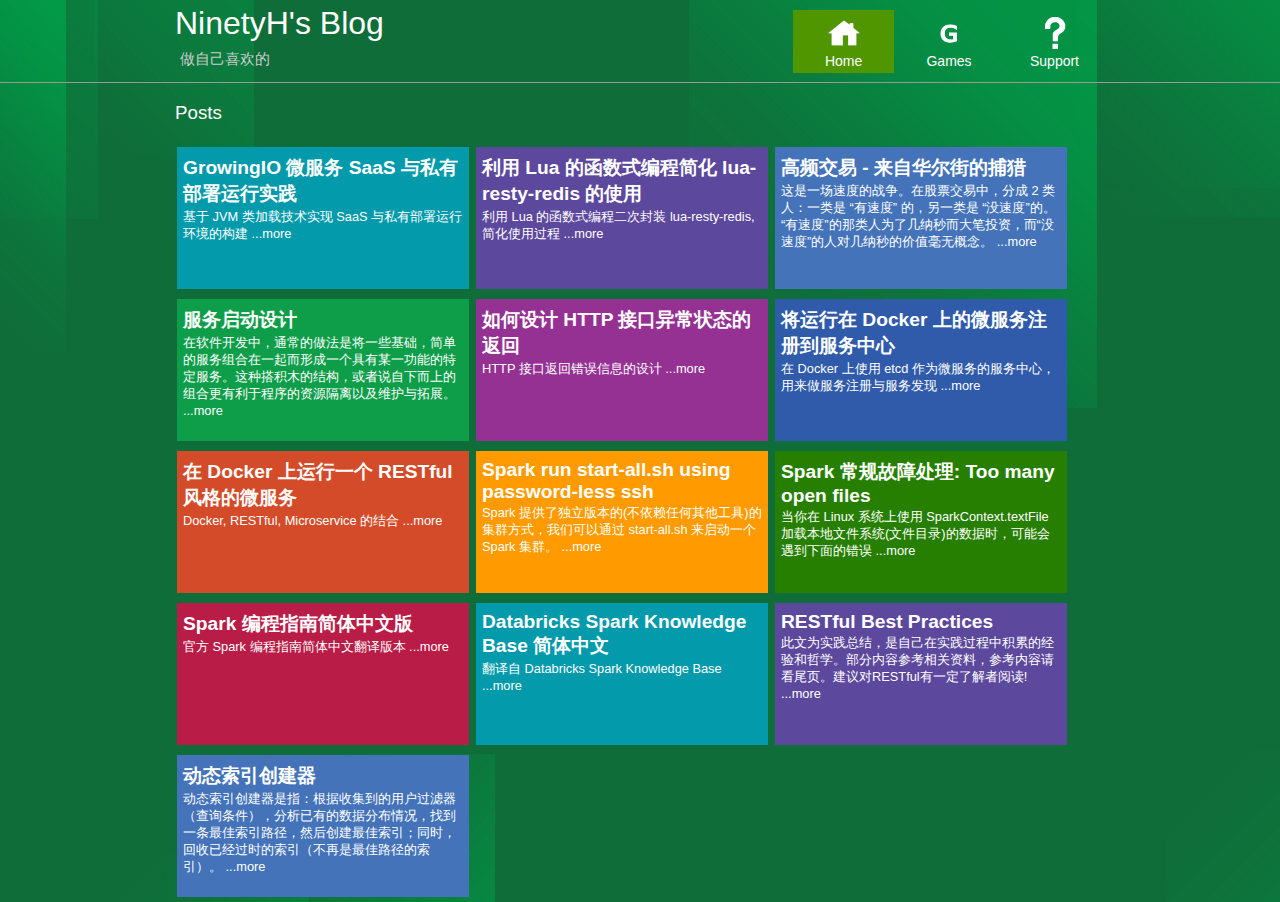
<file: index.html>
<!DOCTYPE html>
<html>

<head>
    <meta charset='utf-8'/>
    <meta http-equiv="X-UA-Compatible" content="chrome=1"/>
    <meta name="description" content="NientyH's Blog"/>
    <link rel="stylesheet" type="text/css" media="screen" href="stylesheets/stylesheet2.css">

    <title>[NinetyH's Blog]</title>
    <script type='text/javascript'>
      var _vds = _vds || [];
      window._vds = _vds;
      (function(){
        _vds.push(['setAccountId', '845f2bcc13982bdc']);
        (function() {
          var vds = document.createElement('script');
          vds.type='text/javascript';
          vds.async = true;
          vds.src = ('https:' == document.location.protocol ? 'https://' : 'http://') + 'dn-growing.qbox.me/vds.js';
          var s = document.getElementsByTagName('script')[0];
          s.parentNode.insertBefore(vds, s);
        })();
      })();
    </script>
</head>

<body>

<!-- HEADER -->
<header>
    <div id="header_wrapper">
        <div id="header_center">
            <div id="header_title">
                <h1>
                    <a href="index.html">NinetyH's Blog</a>
                </h1>

                <h2>
                    做自己喜欢的
                </h2>
            </div>
            <nav>
                <a class="nav_item_active" href="#!" onclick="easeIn(this)">
                    <img src="images/home.png">
                    Home
                </a>
                <a class="nav_item" href="games.html" onclick="easeIn(this)">
                    <img src="images/g.png">
                    Games
                </a>
                <a class="nav_item" href="support.html" onclick="easeIn(this)">
                    <img src="images/questionmark.png">
                    Support
                </a>
            </nav>
        </div>
    </div>
</header>
<!-- MAIN CONTENT -->
<div id="main_content">
    <h3>Posts</h3>
</div>
<!-- FOOTER  -->

</body>
<script src="javascripts/posts.js"></script>
<script type="text/javascript">
    onload = init;
    function init() {
        var container = document.querySelector("#main_content");
        for (var i in posts) {
            var surface = document.createElement("div");
            surface.className = "surface surface_bg_" + (i % 10);
            var title = document.createElement("div");
            title.className = "title";
            title.innerHTML = posts[i].title;
            var desc = document.createElement("div");
            desc.className = "desc";
            desc.innerHTML = posts[i].desc + " ...more";
            surface.appendChild(title);
            surface.appendChild(desc);
            surface.link = posts[i].link;
            surface.onclick = openLink;
            container.appendChild(surface);
        }
    }
    function easeIn(element) {
        var active = document.querySelector("a.nav_item_active");
        if (active === element) {
            return;
        }
        active.className = active.className.replace("nav_item_active", "nav_item");
        element.className = element.className.replace("nav_item", "nav_item_active");
    }
    function openLink() {
        window.location = event.currentTarget.link;
    }
</script>
</html>
</file>
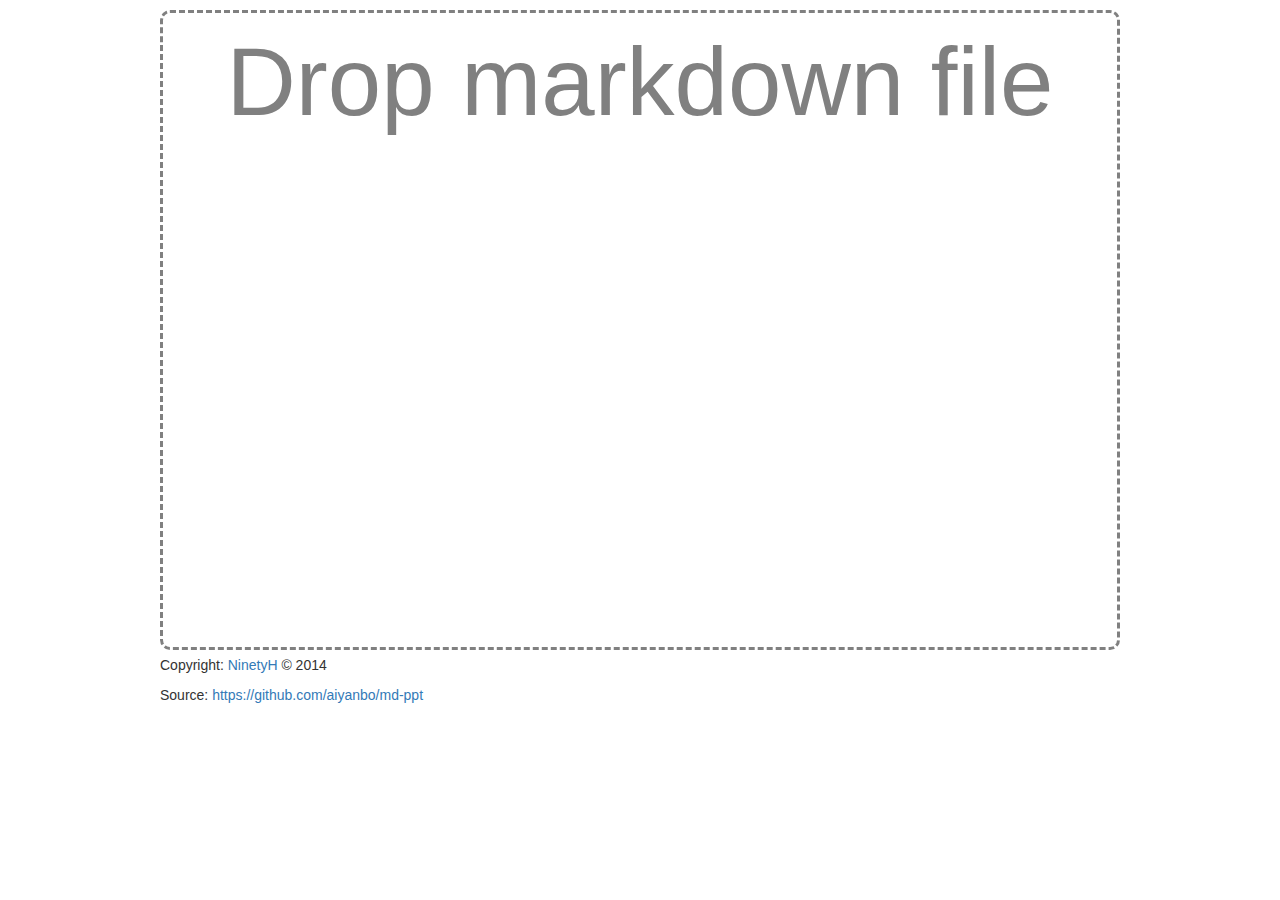
<file: md-ppt/index.html>
<!doctype html>
<html lang="en">
<head>
    <meta charset="utf-8">
    <title>Markdown PPT</title>
    <link href="https://maxcdn.bootstrapcdn.com/bootstrap/3.1.1/css/bootstrap.min.css" rel="stylesheet">
    <script src="https://raw.githubusercontent.com/vmg/stmd/master/js/stmd.js"></script>
    <style>
        #container {
            width: 960px;
            height: 640px;
            margin: 10px auto;
        }

        #drop_zone {
            width: 100%;
            height: 100%;
            border: dashed gray;
            border-radius: 10px;
            color: gray;
            font-size: 96px;
            text-align: center;
        }

        #ppt_content {
            width: 100%;
            height: 100%;
            display: none;
            border: solid gray 1px;
            border-radius: 10px;
            padding: 5px;
            box-shadow: 2px 2px 3px #aaaaaa;
        }

        #copyright {
            margin-top: 5px;
        }
    </style>
</head>
<body>
<div id="container">
    <div id="drop_zone">
        Drop markdown file
    </div>
    <div id="ppt_content"></div>
    <p id="copyright">Copyright: <a href="http://weibo.com/aiyboo">NinetyH</a> &copy; 2014</p>

    <p>Source: <a href="https://github.com/aiyanbo/md-ppt">https://github.com/aiyanbo/md-ppt</a></p>
</div>
</body>
<script type="text/javascript">
    var parser = new stmd.DocParser();
    var renderer = new stmd.HtmlRenderer();
    var pptPages = [];
    var playIndex = 0;

    if (window.File && window.FileReader && window.FileList && window.Blob) {
        // Great success! All the File APIs are supported.
    } else {
        alert('The File APIs are not fully supported in this browser.');
    }

    function handleFileSelect(event) {
        event.stopPropagation();
        event.preventDefault();

        var files = event.dataTransfer.files;
        var reader = new FileReader();
        reader.readAsBinaryString(files[0]);

        reader.onloadend = function (event) {
            if (event.target.readyState == FileReader.DONE) {
                renderMarkdownPptPages(event.target.result)
            }
        };
    }

    function handleDragOver(event) {
        event.stopPropagation();
        event.preventDefault();
        event.dataTransfer.dropEffect = "copy";
    }

    function handleKeyUp(event) {
        var charCode = (typeof event.which === "number") ? event.which : event.keyCode;
        if (39 == charCode) {
            changePages(true)
        } else if (37 == charCode) {
            changePages(false)
        }
    }

    function renderMarkdownPptPages(content) {
        playIndex = 0;
        document.querySelector("#drop_zone").style.display = "none";
        var pptContent = document.querySelector("#ppt_content");
        pptContent.style.display = "block";
        pptPages = renderer.render(parser.parse(content)).split(/<\s*hr\s*\/*\s*>/);
        displayPptPage(playIndex)
    }

    function displayPptPage(index) {
        document.querySelector("#ppt_content").innerHTML = pptPages[index];
    }

    function changePages(upped) {
        if (upped) {
            playIndex = playIndex + 1
        } else {
            playIndex = playIndex - 1
        }
        if (playIndex < 0) {
            playIndex = 0;
            return
        } else if (playIndex > pptPages.length - 1) {
            playIndex = pptPages.length == 0 ? 0 : pptPages.length - 1;
            return
        }
        displayPptPage(playIndex)
    }

    // Setup the dnd listeners.
    var dropZone = document.querySelector("#container");
    dropZone.addEventListener('dragover', handleDragOver, false);
    dropZone.addEventListener('drop', handleFileSelect, false);

    window.addEventListener('keyup', handleKeyUp, false);
</script>
</html>
</file>
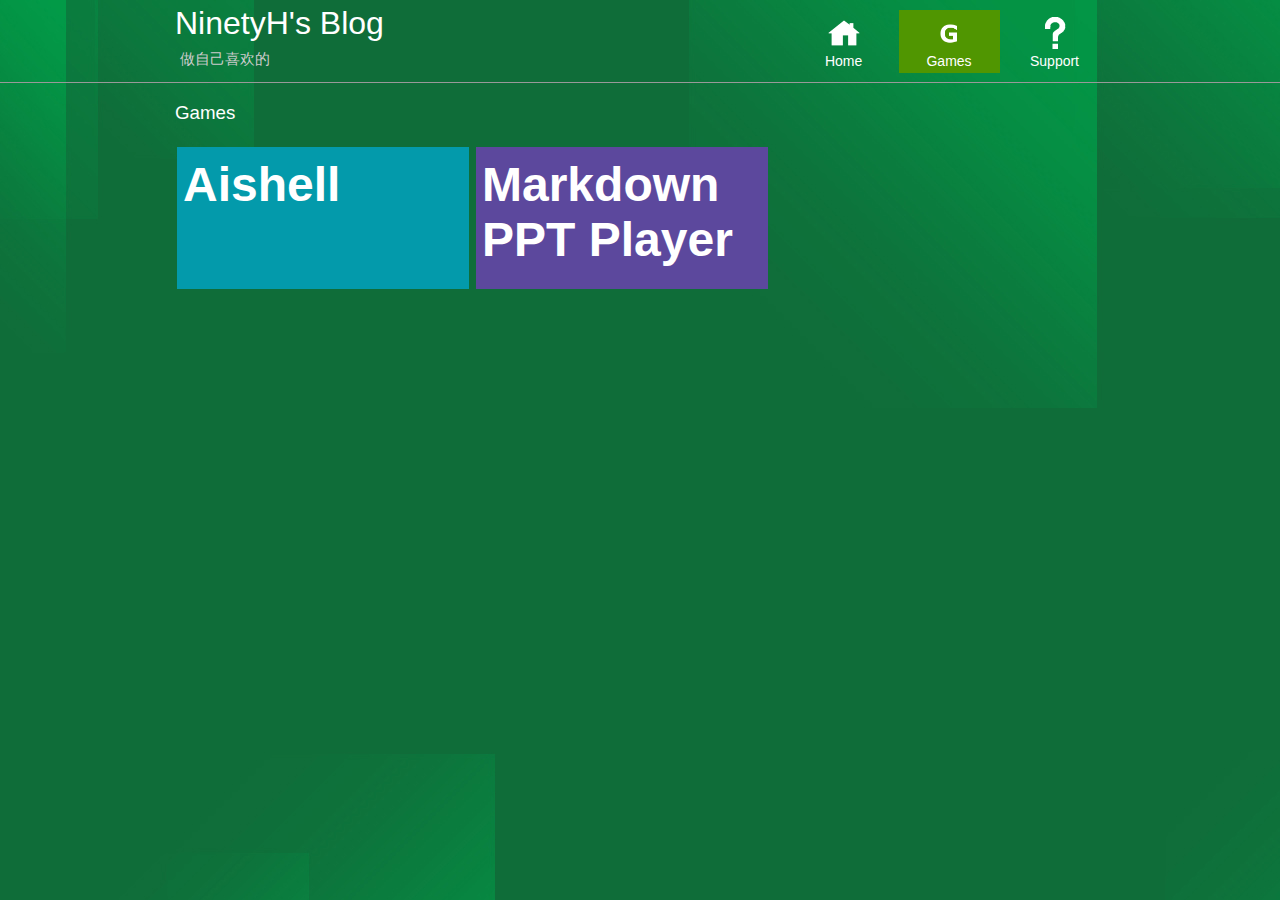
<file: games.html>
<!DOCTYPE html>
<html>

<head>
    <meta charset='utf-8'/>
    <meta http-equiv="X-UA-Compatible" content="chrome=1"/>
    <meta name="description" content="Games"/>
    <link rel="stylesheet" type="text/css" media="screen" href="stylesheets/stylesheet2.css">

    <title>Games</title>
    <script type='text/javascript'>
      var _vds = _vds || [];
      window._vds = _vds;
      (function(){
        _vds.push(['setAccountId', '845f2bcc13982bdc']);
        (function() {
          var vds = document.createElement('script');
          vds.type='text/javascript';
          vds.async = true;
          vds.src = ('https:' == document.location.protocol ? 'https://' : 'http://') + 'dn-growing.qbox.me/vds.js';
          var s = document.getElementsByTagName('script')[0];
          s.parentNode.insertBefore(vds, s);
        })();
      })();
    </script>
</head>

<body>

<!-- HEADER -->
<header>
    <div id="header_wrapper">
        <div id="header_center">
            <div id="header_title">
                <h1>
                    <a href="index.html">NinetyH's Blog</a>
                </h1>

                <h2>
                    做自己喜欢的
                </h2>
            </div>
            <nav>
                <a class="nav_item" href="index.html" onclick="easeIn(this)">
                    <img src="images/home.png">
                    Home
                </a>
                <a class="nav_item_active" href="#!" onclick="easeIn(this)">
                    <img src="images/g.png">
                    Games
                </a>
                <a class="nav_item" href="support.html" onclick="easeIn(this)">
                    <img src="images/questionmark.png">
                    Support
                </a>
            </nav>
        </div>
    </div>
</header>
<!-- MAIN CONTENT -->
<div id="main_content">
    <h3>Games</h3>

    <a class="surface" href="/aishell/shell.html">
        <div class="title"></div>
        <div class="desc">
            <span style="font-weight: bolder;font-size: 48px">Aishell</span>
        </div>
    </a>
    <a class="surface" href="/md-ppt/player.html">
        <div class="title"></div>
        <div class="desc">
            <span style="font-weight: bolder;font-size: 48px">Markdown PPT Player</span>
        </div>
    </a>

</div>
<!-- FOOTER  -->

</body>
<script type="text/javascript">
    onload = init;
    function init() {
        var surfaces = document.querySelectorAll(".surface");
        for (var i in surfaces) {
            if (!surfaces[i].className) {
                break;
            }
            surfaces[i].className = surfaces[i].className + " surface_bg_" + (i % 10);
        }
    }
    function easeIn(element) {
        var active = document.querySelector("a.nav_item_active");
        if (active === element) {
            return;
        }
        active.className = active.className.replace("nav_item_active", "nav_item");
        element.className = element.className.replace("nav_item", "nav_item_active");
    }
    function transition(element, bool) {
        if (bool) {
            element.querySelector(".surface_icon").style.display = "none";
            element.querySelector(".surface_content").style.display = "block";
        } else {
            element.querySelector(".surface_icon").style.display = "block";
            element.querySelector(".surface_content").style.display = "none";
        }
    }
</script>
</html>
</file>
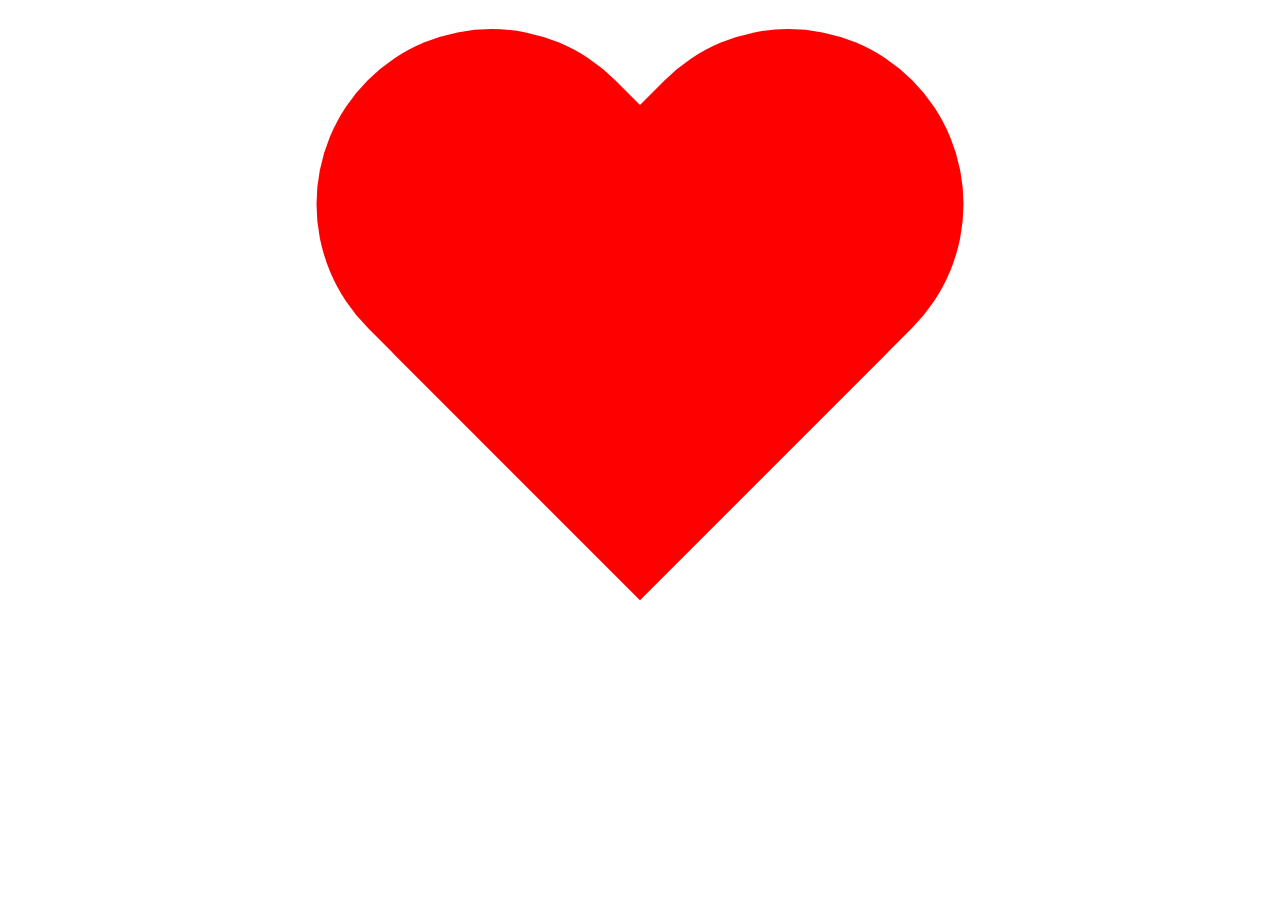
<file: heart.html>
<!DOCTYPE html>
<html>
<head>
    <title>My Heart</title>
    <meta charset="utf-8">
    <meta name="description" content="Sweet Heart">
    <meta name="keywords" content="Sweet Heart AiCooC">
    <style type="text/css">
        #heart {
            position: relative;
            right: 300px;
            width: 100px;
            height: 90px;
            margin: 40px auto;
        }

        #heart:before,
        #heart:after {
            position: absolute;
            content: "";
            left: 350px;
            top: 0;
            width: 350px;
            height: 560px;
            background: red;
            -moz-border-radius: 350px 350px 0 0;
            border-radius: 350px 350px 0 0;
            -webkit-transform: rotate(-45deg);
            -moz-transform: rotate(-45deg);
            -ms-transform: rotate(-45deg);
            -o-transform: rotate(-45deg);
            transform: rotate(-45deg);
            -webkit-transform-origin: 0 100%;
            -moz-transform-origin: 0 100%;
            -ms-transform-origin: 0 100%;
            -o-transform-origin: 0 100%;
            transform-origin: 0 100%;
        }

        #heart:after {
            left: 0;
            -webkit-transform: rotate(45deg);
            -moz-transform: rotate(45deg);
            -ms-transform: rotate(45deg);
            -o-transform: rotate(45deg);
            transform: rotate(45deg);
            -webkit-transform-origin: 100% 100%;
            -moz-transform-origin: 100% 100%;
            -ms-transform-origin: 100% 100%;
            -o-transform-origin: 100% 100%;
            transform-origin: 100% 100%;
        }

        #description {
            position: relative;
            z-index: 1;
            font-family: "Microsoft Yahei";
            font-size: 520%;
            text-align: center;
            font-weight: bolder;
        }
        #love_date {
            position: relative;
            z-index: 1;
            font-family: "Microsoft Yahei";
            font-size: 299%;
            text-align: center;
            font-weight: bolder;
        }
    </style>
</head>
<body>
<div id="heart"></div>
<div id="description"></div>
<div id="love_date"></div>
</body>
<script type="text/javascript">
    var _gaq = _gaq || [];
    _gaq.push(['_setAccount', 'UA-23232827-4']);
    _gaq.push(['_trackPageview']);
    (function () {
        var ga = document.createElement('script');
        ga.type = 'text/javascript';
        ga.async = true;
        ga.src = ('https:' == document.location.protocol ? 'https://ssl' : 'http://www') + '.google-analytics.com/ga.js';
        var s = document.getElementsByTagName('script')[0];
        s.parentNode.insertBefore(ga, s);
    })();
</script>
</html>
</file>
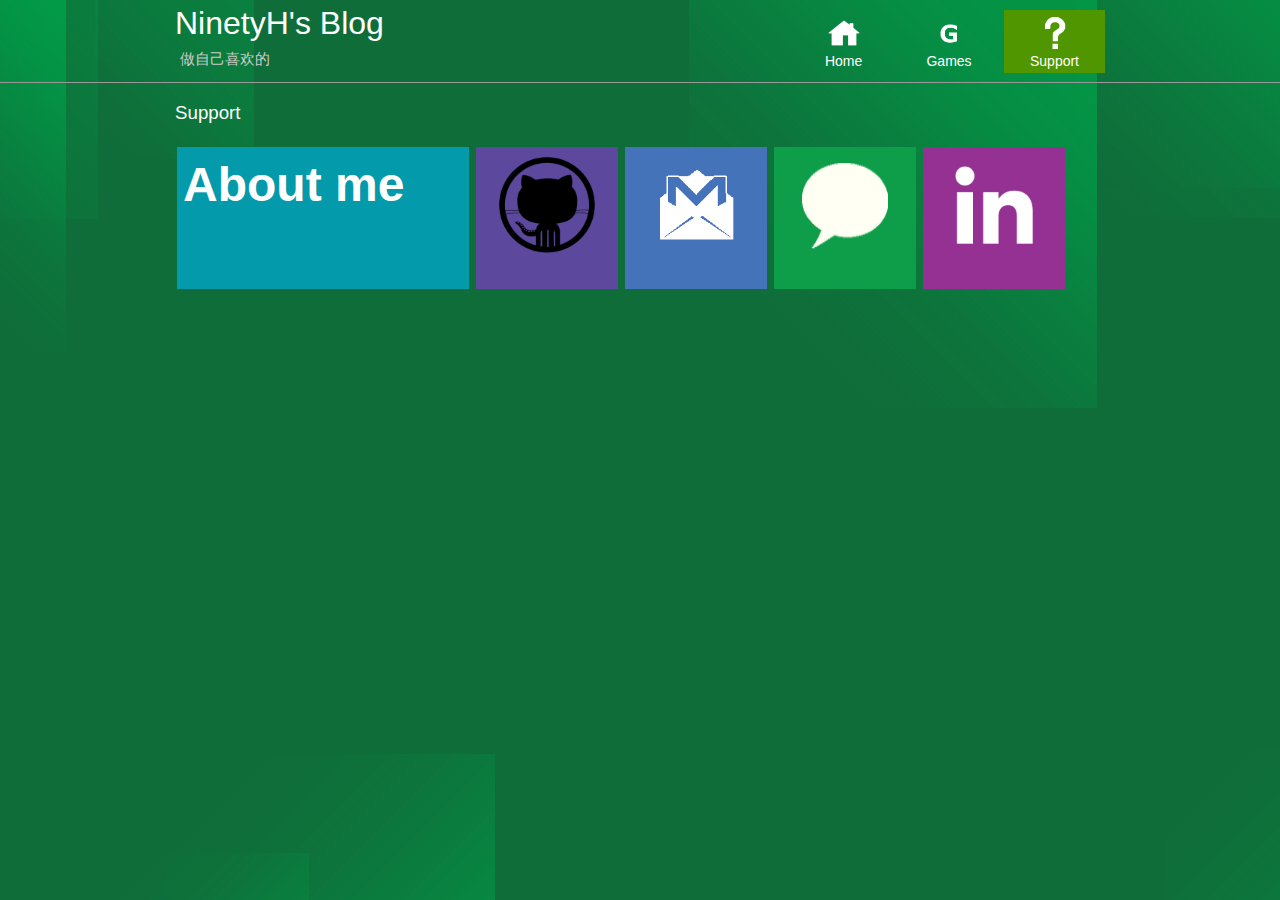
<file: support.html>
<!DOCTYPE html>
<html>

<head>
    <meta charset='utf-8'/>
    <meta http-equiv="X-UA-Compatible" content="chrome=1"/>
    <meta name="description" content="Support"/>
    <link rel="stylesheet" type="text/css" media="screen" href="stylesheets/stylesheet2.css">

    <title>Support</title>
    <script type='text/javascript'>
      var _vds = _vds || [];
      window._vds = _vds;
      (function(){
        _vds.push(['setAccountId', '845f2bcc13982bdc']);
        (function() {
          var vds = document.createElement('script');
          vds.type='text/javascript';
          vds.async = true;
          vds.src = ('https:' == document.location.protocol ? 'https://' : 'http://') + 'dn-growing.qbox.me/vds.js';
          var s = document.getElementsByTagName('script')[0];
          s.parentNode.insertBefore(vds, s);
        })();
      })();
  </script>
</head>

<body>

<!-- HEADER -->
<header>
    <div id="header_wrapper">
        <div id="header_center">
            <div id="header_title">
                <h1>
                    <a href="index.html">NinetyH's Blog</a>
                </h1>

                <h2>
                    做自己喜欢的
                </h2>
            </div>
            <nav>
                <a class="nav_item" href="index.html" onclick="easeIn(this)">
                    <img src="images/home.png">
                    Home
                </a>
                <a class="nav_item" href="games.html" onclick="easeIn(this)">
                    <img src="images/g.png">
                    Games
                </a>
                <a class="nav_item_active" href="#!" onclick="easeIn(this)">
                    <img src="images/questionmark.png">
                    Support
                </a>
            </nav>
        </div>
    </div>
</header>
<!-- MAIN CONTENT -->
<div id="main_content">
    <h3>Support</h3>

    <a class="surface" href="aboutme/aboutme.html">
        <div class="title"></div>
        <div class="desc">
            <span style="font-weight: bolder;font-size: 48px">About me</span>
        </div>
    </a>
    <a class="surface surface_transition" href="https://github.com/aiyanbo" onmouseover="transition(this,true)"
       onmouseout="transition(this,false)">
        <div class="title"></div>
        <div class="desc">
            <section class="surface_icon">
                <img src="images/blacktocat.png">
            </section>
            <section class="surface_content">view on github</section>
        </div>
    </a>
    <a class="surface surface_transition" href="mailto:yanbo.ai@gmail.com" onmouseover="transition(this,true)"
       onmouseout="transition(this,false)">
        <div class="title"></div>
        <div class="desc">
            <section class="surface_icon">
                <img src="images/mail.png">
            </section>
            <section class="surface_content">contact me</section>
        </div>
    </a>
    <a class="surface surface_transition" href="http://weibo.com/aiyboo" onmouseover="transition(this,true)"
       onmouseout="transition(this,false)">
        <div class="title"></div>
        <div class="desc">
            <section class="surface_icon">
                <img src="images/message.png">
            </section>
            <section class="surface_content">message</section>
        </div>
    </a>
    <a class="surface surface_transition" href="http://www.linkedin.com/in/aiyanbo" onmouseover="transition(this,true)"
       onmouseout="transition(this,false)">
        <div class="title"></div>
        <div class="desc">
            <section class="surface_icon">
                <img src="images/linkedin.png">
            </section>
            <section class="surface_content">linkedin</section>
        </div>
    </a>
</div>
<!-- FOOTER  -->

</body>
<script type="text/javascript">
    onload = init;
    function init() {
        var surfaces = document.querySelectorAll(".surface");
        for (var i in surfaces) {
            if (!surfaces[i].className) {
                break;
            }
            surfaces[i].className = surfaces[i].className + " surface_bg_" + (i % 10);
        }
    }
    function easeIn(element) {
        var active = document.querySelector("a.nav_item_active");
        if (active === element) {
            return;
        }
        active.className = active.className.replace("nav_item_active", "nav_item");
        element.className = element.className.replace("nav_item", "nav_item_active");
    }
    function transition(element, bool) {
        if (bool) {
            element.querySelector(".surface_icon").style.display = "none";
            element.querySelector(".surface_content").style.display = "block";
        } else {
            element.querySelector(".surface_icon").style.display = "block";
            element.querySelector(".surface_content").style.display = "none";
        }
    }
</script>
</html>
</file>
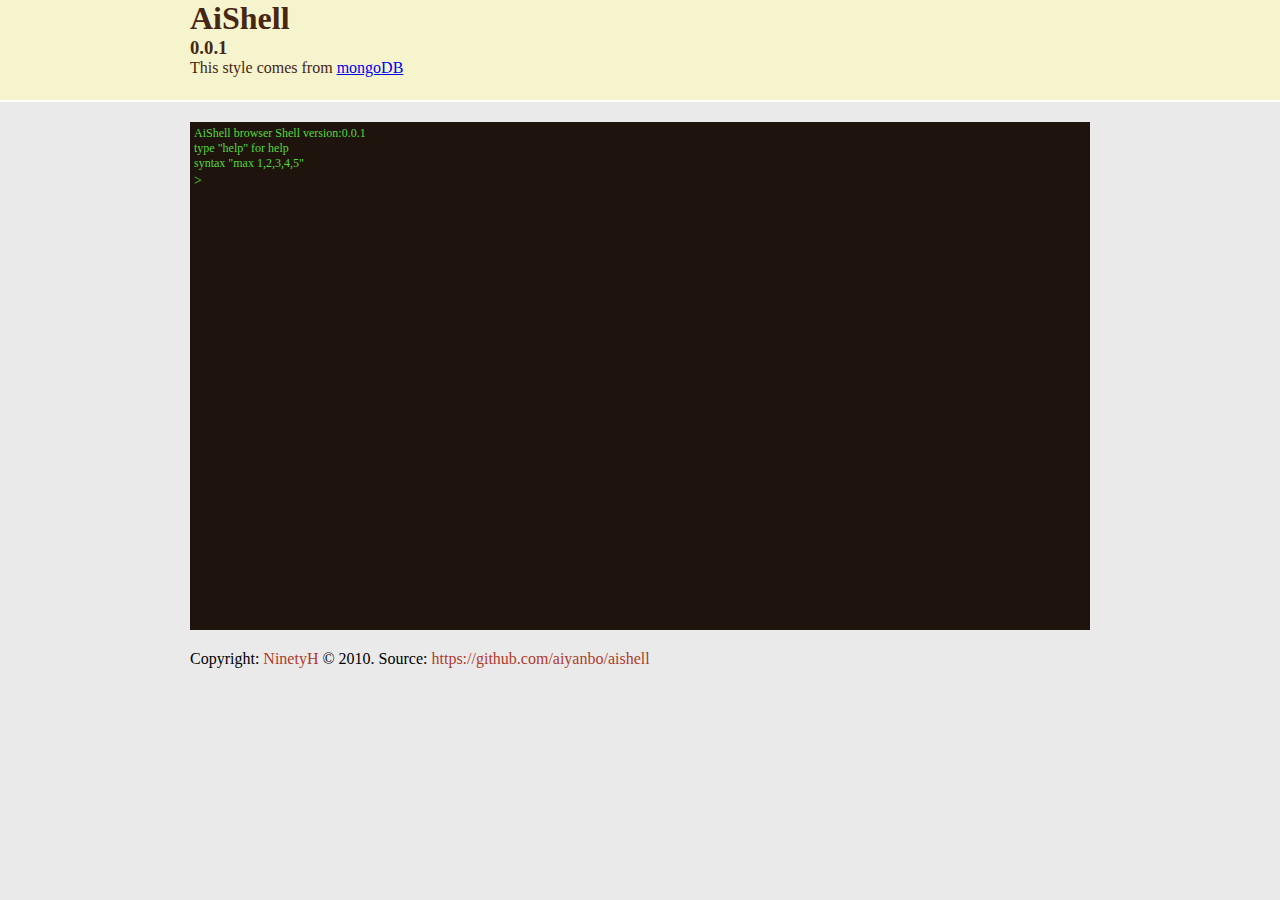
<file: aishell/shell.html>
<!DOCTYPE html>
<html>
<head>
    <meta charset="utf-8"/>
    <meta name="keywords" content="AiCooC AiShell Javascript"/>
    <meta name="description" content="AiShell is a javascript shell by AiCooC"/>
    <title>AiShell 0.0.1</title>
    <link rel="stylesheet" href="css/shell.css">
    <script type="text/javascript" src="js/Help.js"></script>
    <script type="text/javascript" src="js/StringUtil.js"></script>
    <script type="text/javascript" src="plugins/core/CoreLib.js"></script>
    <script type="text/javascript" src="js/shellCore.js"></script>
</head>
<body>
<div class="container">
    <div class="head_container">
        <div class="head">
            <h1>AiShell</h1>

            <h3>
                <span id="version">0.0.1</span>
            </h3>

            <p>
                <span>This style comes from <a href="http://www.mongodb.org/" target="_blank">mongoDB</a></span>
            </p>
        </div>
    </div>
    <div class="shell_container">
        <div id="shell">
            <p class="info">AiShell browser Shell version:0.0.1</p>

            <p class="info">type "help" for help</p>

            <p class="info">syntax "max 1,2,3,4,5"</p>

            <div class="line">
                <span>&gt;</span>
                <input class="readLine" onkeydown="AiShell.keyPressListener(event)">
            </div>
        </div>
    </div>
    <script type="text/javascript">
        AiShell.all();
    </script>
    <div id="footer">
        <span>Copyright: <a href="http://weibo.com/aiyboo">NinetyH</a> &copy; 2010.</span>
        <span>Source: <a href="https://github.com/aiyanbo/aishell">https://github.com/aiyanbo/aishell</a></span>
    </div>
</div>
<script type="text/javascript" src="http://v1.jiathis.com/code/jiathis_r.js?btn=r4.gif&amp;uid=909909"
        charset="utf-8"></script>
<script type="text/javascript">
    var _gaq = _gaq || [];
    _gaq.push(['_setAccount', 'UA-23232827-4']);
    _gaq.push(['_trackPageview']);
    (function() {
        var ga = document.createElement('script');
        ga.type = 'text/javascript';
        ga.async = true;
        ga.src = ('https:' == document.location.protocol ? 'https://ssl' : 'http://www') + '.google-analytics.com/ga.js';
        var s = document.getElementsByTagName('script')[0];
        s.parentNode.insertBefore(ga, s);
    })();
</script>
</body>
</html>
</file>
<file: stylesheets/stylesheet2.css>
body {
    margin: 0;
    padding: 0;
    color: white;
    background: #0F6D32 url("../images/metro_green_1080p.jpg") repeat top center;
    font-family: 'Microsoft Yahei', Calibri, Helvetica, Arial, sans-serif;
    font-weight: normal;
}

#container {

}

header {
    width: 100%;
    height: 82px;
    margin: 0;
    line-height: 1;
    background-color: rgba(255, 255, 255, 0);
    border-bottom: 1px #999 solid;
}

nav {
    /*position: absolute;*/
    /*z-index: 1;*/
    float: right;
    vertical-align: middle;
    margin-top: 10px;
}

nav>a {
    width: 95px;
    height: auto;
    text-align: center;
    padding: 7px 3px 5px 3px;
    margin: 0;
    display: inline-block;
    z-index: inherit;
    cursor: pointer;
    font-size: 14px;
    -webkit-transition: background 100ms ease-in;
}

nav>a.nav_item_active {
    background-color: #509601;
}

nav>a:hover {
    color: #ffffff;
}

nav>a.nav_item:hover {
    background-color: rgba(0, 0, 0, 0.5);
}

nav>a>img {
    height: 32px;
    width: 32px;
    display: block;
    border: none;
    margin: 0 auto 5px auto;
}

#header_wrapper {
    width: 100%;
    height: 100%;
}

#header_center {
    width: 930px;
    height: 100%;
    padding: 0;
    margin: 0 auto;
    overflow: hidden;
}

#header_title {
    float: left;
    display: inline-block;
}

#header_title>h1 {
    margin: 7px 0 3px 0;
    display: block;
    font-size: 2em;
}

#header_title>h2 {
    font-size: 15px;
    color: #CCC;
    margin-left: 5px;
}

#main_content {
    width: 930px;
    height: 100%;
    margin: 10px auto;
}

.surface {
    width: 280px;
    height: 130px;
    margin: 5px 5px 5px 2px;
    cursor: default;
    color: white;
    border: 1px solid rgba(255, 255, 255, 0);
    padding: 5px;
    float: left;
}

.surface:hover {
    cursor: pointer;
    box-shadow: 0 0 5px rgba(255, 255, 255, 1);
    border: #ffffff 1px solid;
}

.surface_transition {
    width: 130px;
    text-align: center;
    -webkit-transition: -webkit-transform 0.6s;
    transition: transform 0.6s;
}

.surface_transition:hover {
    transform: rotateY(180deg);
    -webkit-transform: rotateY(180deg);
}

.surface_icon {
    width: 130px;
    line-height: 1;
    text-align: center;
}

.surface_icon>img {
    width: 96px;
    height: 96px;
    display: block;
    margin: 0 auto;
    border: none;
}

.surface_content {
    font-size: 120%;
    display: none;
    transform: rotateY(-180deg);
    -webkit-transform: rotateY(-180deg);
}

.title {
    font-size: 120%;
    font-weight: bolder;
    padding: 2px 0;
}

.desc {
    font-size: 80%;
}

h1, h2, h3 {
    font-weight: 100;
}

a {
    color: #ffffff;
    text-decoration: none;
}

a:hover {
    color: #FF9900;
}

.surface_bg_0 {
    background-color: #039AAB;
}

.surface_bg_1 {
    background-color: #5C489D;
}

.surface_bg_2 {
    background-color: #4473B9;
}

.surface_bg_3 {
    background-color: #0E9E49;
}

.surface_bg_4 {
    background-color: #953193;
}

.surface_bg_5 {
    background-color: #305BAA;
}

.surface_bg_6 {
    background-color: #D44B29;
}

.surface_bg_7 {
    background-color: #FF9B00;
}

.surface_bg_8 {
    background-color: #267F00;
}

.surface_bg_9 {
    background-color: #B91C46;
}
</file>
<file: aishell/css/shell.css>
body {
    background: #EAEAEA;
    margin: 0;
    padding: 0;
    border: none;
    font-family: "Microsoft Yahei", serif;
}

* {
    margin: 0;
}

*:focus {
    outline: 0;
}

.head_container {
    width: 100%;
    height: 100px;
    background: #F6F4CD;
    color: #462614;
    border-bottom: white solid 2px;
}

.head {
    width: 900px;
    margin: 0 auto;
    background: #F6F4CD;
    color: #462614;
}

.shell_container {
    width: 900px;
    margin: 20px auto;
}

#shell {
    height: 500px;
    background: #1F140D;
    color: #55D839;
    padding: .25em;
    overflow-y: scroll;
}

.info {
    font-size: 12px;
}

.line {
    font-size: 14px;
}

.readLine {
    width: 95%;
    display: inline;
    border: none;
    font-family: Monaco, monospace;
    font-size: 100%;
    background: #1F140D;
    color: #55D839;
}

#footer {
    width: 900px;
    margin: 0 auto;
}

#footer a {
    color: #AF3B2C;
    text-decoration: none;
}

#footer a:hover {
    text-decoration: underline;
}
</file>
